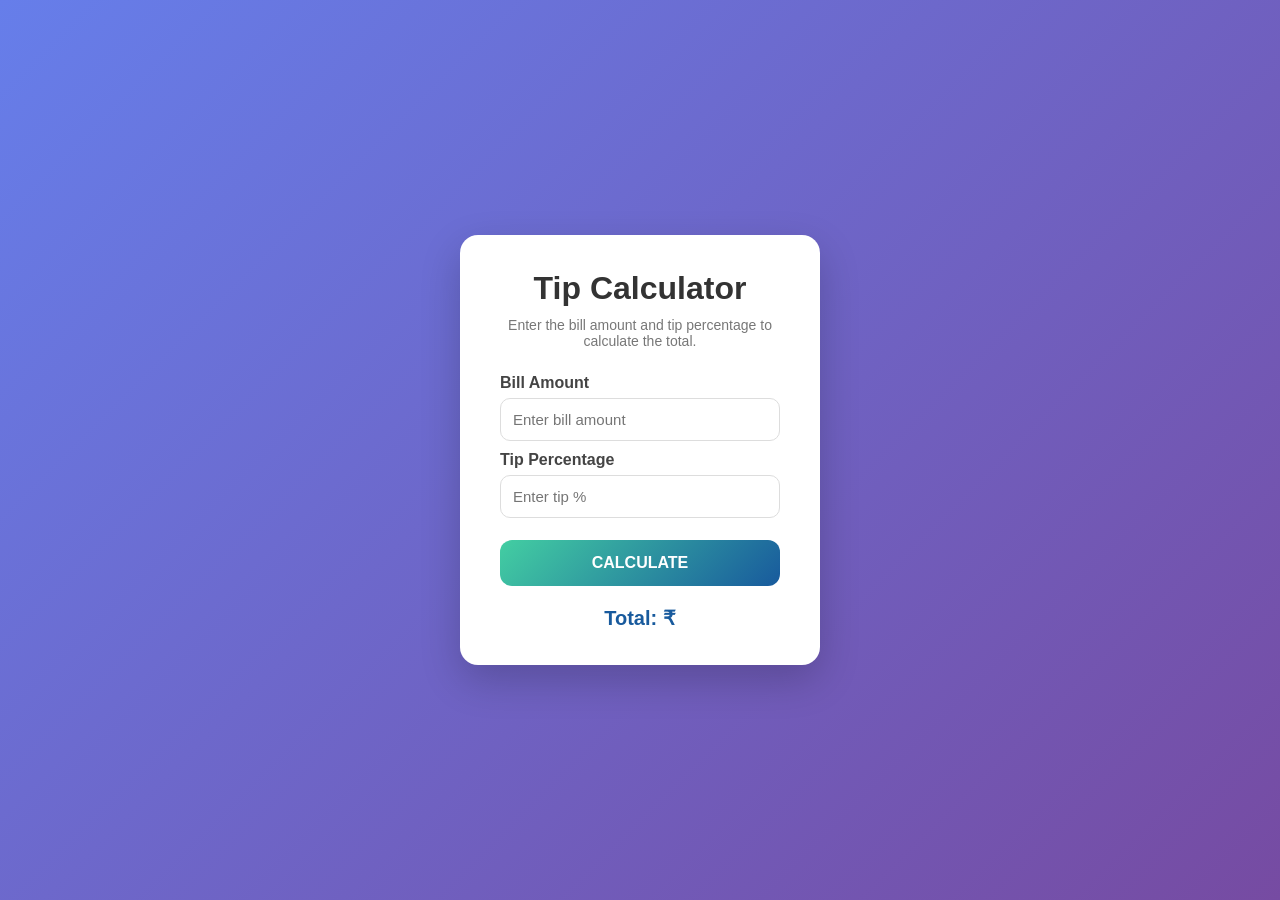
<file: index.html>
<!DOCTYPE html>
<html lang="en">
<head>
    <meta charset="UTF-8">
    <title>Tip Calculator</title>
    <link rel="stylesheet" href="style.css">
</head>
<body>

<div class="container">
    <h1>Tip Calculator</h1>
    <p class="subtitle">Enter the bill amount and tip percentage to calculate the total.</p>

    <label>Bill Amount</label>
    <div class="Bill">
    <input type="number" id="billAmount" placeholder="Enter bill amount">
    </div>

    <label>Tip Percentage</label>
    <div class="Tip">
    <input type="number" id="tipAmount" placeholder="Enter tip %">
    </div>

    <button onclick="calculate()">CALCULATE</button>

    <div class="result">Total: ₹
        <span id="total"></span>
    </div>
</div>
<script src="./script.js"></script>
</body>
</html>
</file>
<file: style.css>
*{
    margin:0;
    padding:0;
    box-sizing:border-box;
    font-family: 'Segoe UI', Tahoma, Geneva, Verdana, sans-serif;
}

body{
    height:100vh;
    display:flex;
    justify-content:center;
    align-items:center;
    background: linear-gradient(135deg,#667eea,#764ba2);
}

/* Card */
.container{
    background:white;
    padding:35px 40px;
    width:360px;
    border-radius:18px;
    box-shadow:0 15px 40px rgba(0,0,0,0.2);
    text-align:center;
    animation: fadeIn 0.8s ease;
}

h1{
    margin-bottom:10px;
    color:#333;
}

.subtitle{
    color:#777;
    font-size:14px;
    margin-bottom:25px;
}

/* Inputs */
label{
    display:block;
    text-align:left;
    font-weight:600;
    margin:10px 0 6px;
    color:#444;
}

input{
    width:100%;
    padding:12px;
    border-radius:10px;
    border:1px solid #ddd;
    outline:none;
    font-size:15px;
    transition:0.3s;
}

input:focus{
    border-color:#667eea;
    box-shadow:0 0 8px rgba(102,126,234,0.3);
}

/* Button */
button{
    width:100%;
    margin-top:22px;
    padding:14px;
    border:none;
    border-radius:12px;
    background: linear-gradient(135deg,#43cea2,#185a9d);
    color:white;
    font-size:16px;
    font-weight:bold;
    cursor:pointer;
    transition:0.3s;
}

button:hover{
    transform:translateY(-2px);
    box-shadow:0 8px 18px rgba(0,0,0,0.25);
}

/* Result */
.result{
    margin-top:20px;
    font-size:20px;
    font-weight:bold;
    color:#185a9d;
}

/* Animation */
@keyframes fadeIn{
    from{
        opacity:0;
        transform:translateY(20px);
    }
    to{
        opacity:1;
        transform:translateY(0);
    }
}
</file>
<file: lab1.css>
*{
    margin:0;
    padding:0;
    box-sizing:border-box;
    font-family: 'Segoe UI', Tahoma, Geneva, Verdana, sans-serif;
}

body{
    height:100vh;
    display:flex;
    justify-content:center;
    align-items:center;
    background: linear-gradient(135deg,#667eea,#764ba2);
}

/* Card */
.container{
    background:white;
    padding:35px 40px;
    width:360px;
    border-radius:18px;
    box-shadow:0 15px 40px rgba(0,0,0,0.2);
    text-align:center;
    animation: fadeIn 0.8s ease;
}

h1{
    margin-bottom:10px;
    color:#333;
}

.subtitle{
    color:#777;
    font-size:14px;
    margin-bottom:25px;
}

/* Inputs */
label{
    display:block;
    text-align:left;
    font-weight:600;
    margin:10px 0 6px;
    color:#444;
}

input{
    width:100%;
    padding:12px;
    border-radius:10px;
    border:1px solid #ddd;
    outline:none;
    font-size:15px;
    transition:0.3s;
}

input:focus{
    border-color:#667eea;
    box-shadow:0 0 8px rgba(102,126,234,0.3);
}

/* Button */
button{
    width:100%;
    margin-top:22px;
    padding:14px;
    border:none;
    border-radius:12px;
    background: linear-gradient(135deg,#43cea2,#185a9d);
    color:white;
    font-size:16px;
    font-weight:bold;
    cursor:pointer;
    transition:0.3s;
}

button:hover{
    transform:translateY(-2px);
    box-shadow:0 8px 18px rgba(0,0,0,0.25);
}

/* Result */
.result{
    margin-top:20px;
    font-size:20px;
    font-weight:bold;
    color:#185a9d;
}

/* Animation */
@keyframes fadeIn{
    from{
        opacity:0;
        transform:translateY(20px);
    }
    to{
        opacity:1;
        transform:translateY(0);
    }
}
</file>
